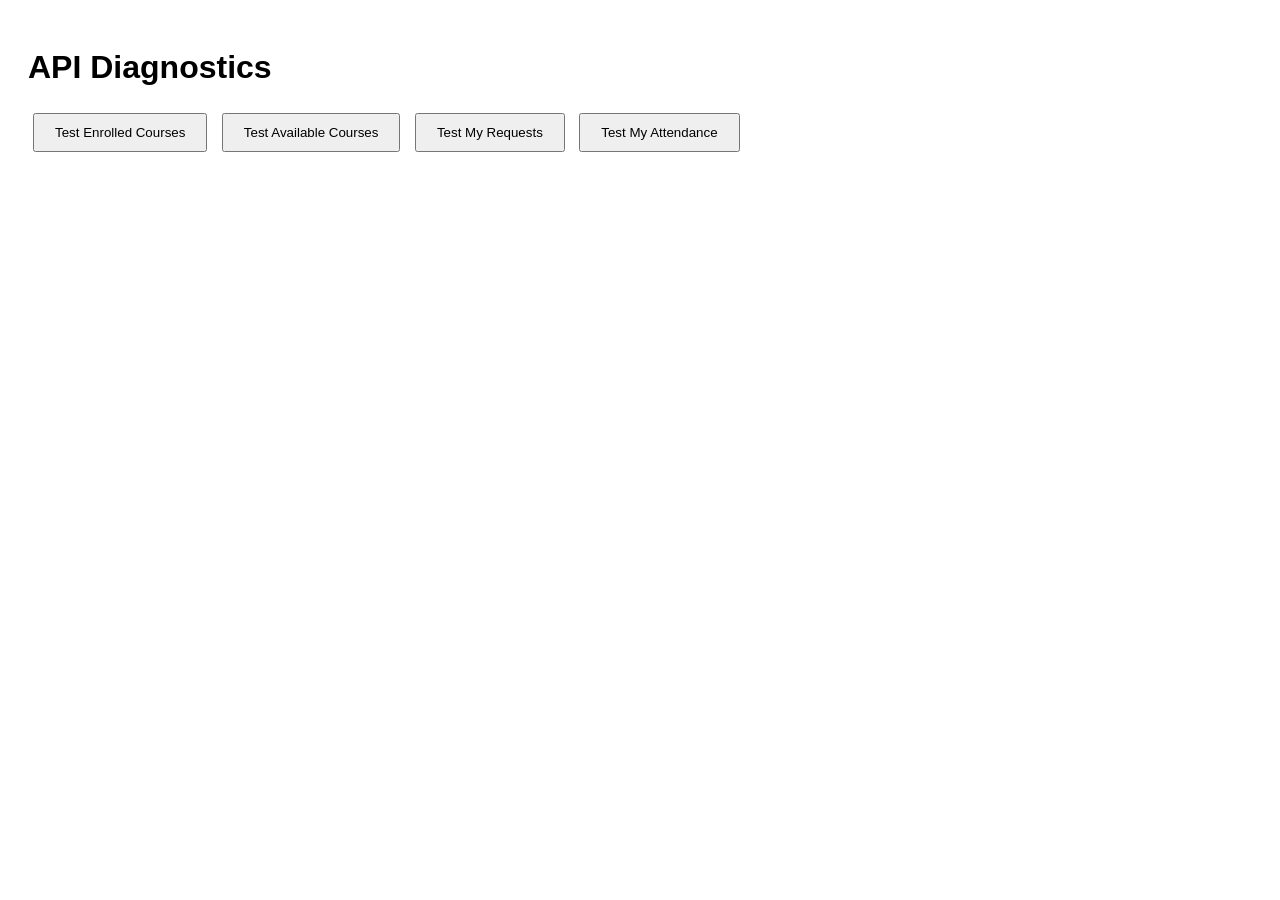
<file: frontend/api-test.html>
<!DOCTYPE html>
<html>
<head>
    <title>API Diagnostics</title>
    <style>
        body { font-family: Arial; padding: 20px; }
        button { padding: 10px 20px; margin: 5px; }
        .result { background: #f5f5f5; padding: 15px; margin: 10px 0; border-radius: 4px; white-space: pre-wrap; }
        .error { background: #ffebee; color: #c62828; }
        .success { background: #e8f5e9; color: #2e7d32; }
    </style>
</head>
<body>
    <h1>API Diagnostics</h1>
    
    <div>
        <button onclick="testEnrolled()">Test Enrolled Courses</button>
        <button onclick="testAvailable()">Test Available Courses</button>
        <button onclick="testRequests()">Test My Requests</button>
        <button onclick="testAttendance()">Test My Attendance</button>
    </div>
    
    <div id="results"></div>

    <script>
        const API_BASE = 'http://localhost/Activity3/api';
        
        async function testAPI(name, url) {
            const results = document.getElementById('results');
            results.innerHTML = `<div class="result">Testing ${name}...</div>`;
            
            try {
                console.log('Fetching:', url);
                const response = await fetch(url, { credentials: 'include' });
                
                console.log('Status:', response.status);
                console.log('Headers:', [...response.headers.entries()]);
                
                const text = await response.text();
                console.log('Response:', text);
                
                let data;
                try {
                    data = JSON.parse(text);
                } catch (e) {
                    results.innerHTML = `<div class="result error">
                        <strong>${name} - Invalid JSON Response</strong><br>
                        Status: ${response.status}<br>
                        Raw Response:<br>${text}
                    </div>`;
                    return;
                }
                
                results.innerHTML = `<div class="result ${data.success ? 'success' : 'error'}">
                    <strong>${name}</strong><br>
                    Status: ${response.status}<br>
                    Success: ${data.success}<br>
                    ${data.message ? 'Message: ' + data.message + '<br>' : ''}
                    <br>Full Response:<br>${JSON.stringify(data, null, 2)}
                </div>`;
                
            } catch (error) {
                results.innerHTML = `<div class="result error">
                    <strong>${name} - Fetch Error</strong><br>
                    Error: ${error.message}<br>
                    Stack: ${error.stack}
                </div>`;
                console.error('Full error:', error);
            }
        }
        
        function testEnrolled() {
            testAPI('Enrolled Courses', `${API_BASE}/manageEnrollments.php?action=enrolled`);
        }
        
        function testAvailable() {
            testAPI('Available Courses', `${API_BASE}/manageCourses.php?action=list`);
        }
        
        function testRequests() {
            testAPI('My Requests', `${API_BASE}/manageEnrollments.php?action=list`);
        }
        
        function testAttendance() {
            testAPI('My Attendance', `${API_BASE}/manageAttendance.php?action=student_attendance`);
        }
    </script>
</body>
</html>
</file>
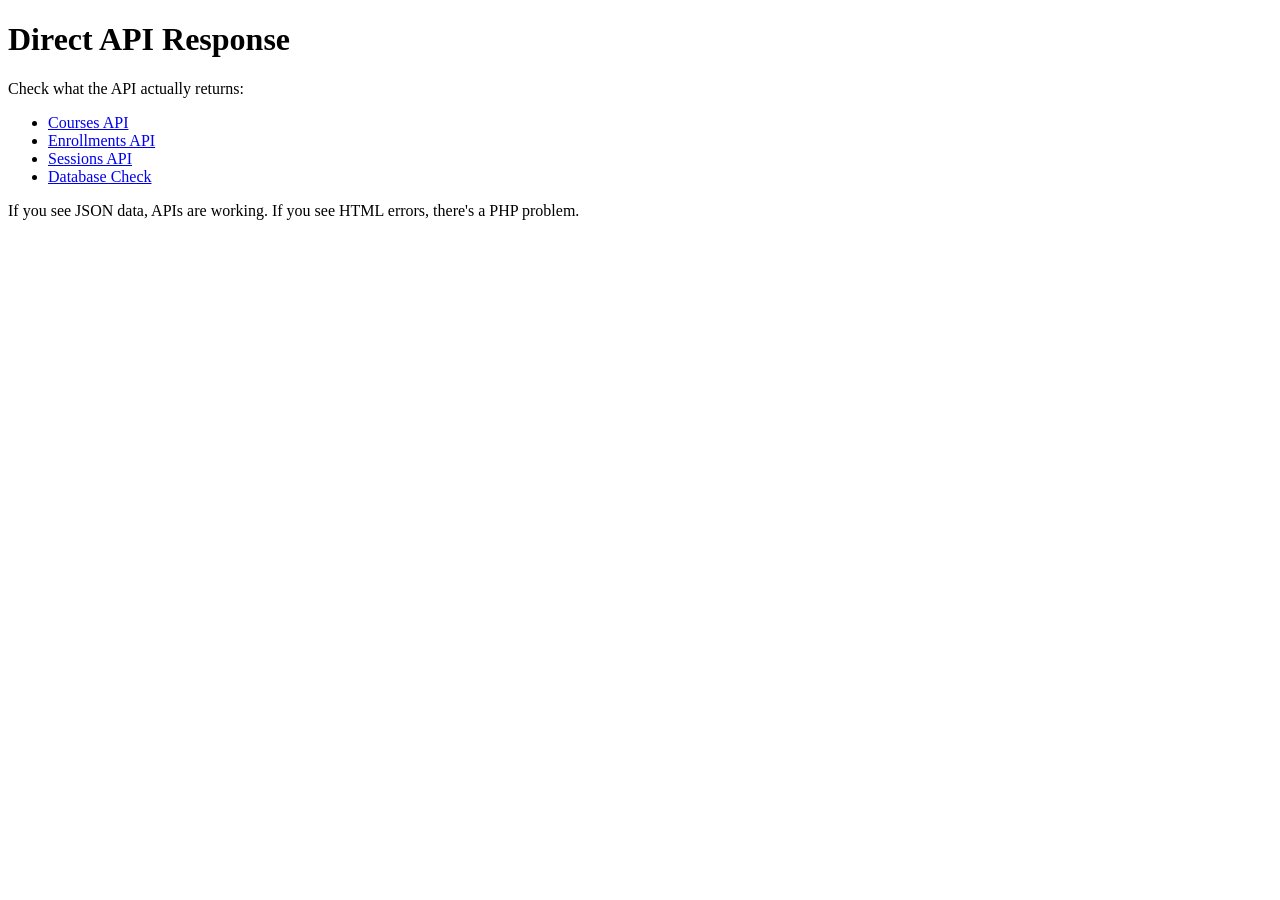
<file: frontend/direct-api-test.html>
<!DOCTYPE html>
<html>
<head>
    <title>Direct API Test</title>
</head>
<body>
    <h1>Direct API Response</h1>
    <p>Check what the API actually returns:</p>
    <ul>
        <li><a href="http://localhost/Activity3/api/manageCourses.php?action=list" target="_blank">Courses API</a></li>
        <li><a href="http://localhost/Activity3/api/manageEnrollments.php?action=list" target="_blank">Enrollments API</a></li>
        <li><a href="http://localhost/Activity3/api/manageSessions.php?action=list" target="_blank">Sessions API</a></li>
        <li><a href="http://localhost/Activity3/api/check_db.php" target="_blank">Database Check</a></li>
    </ul>
    
    <p>If you see JSON data, APIs are working. If you see HTML errors, there's a PHP problem.</p>
</body>
</html>
</file>
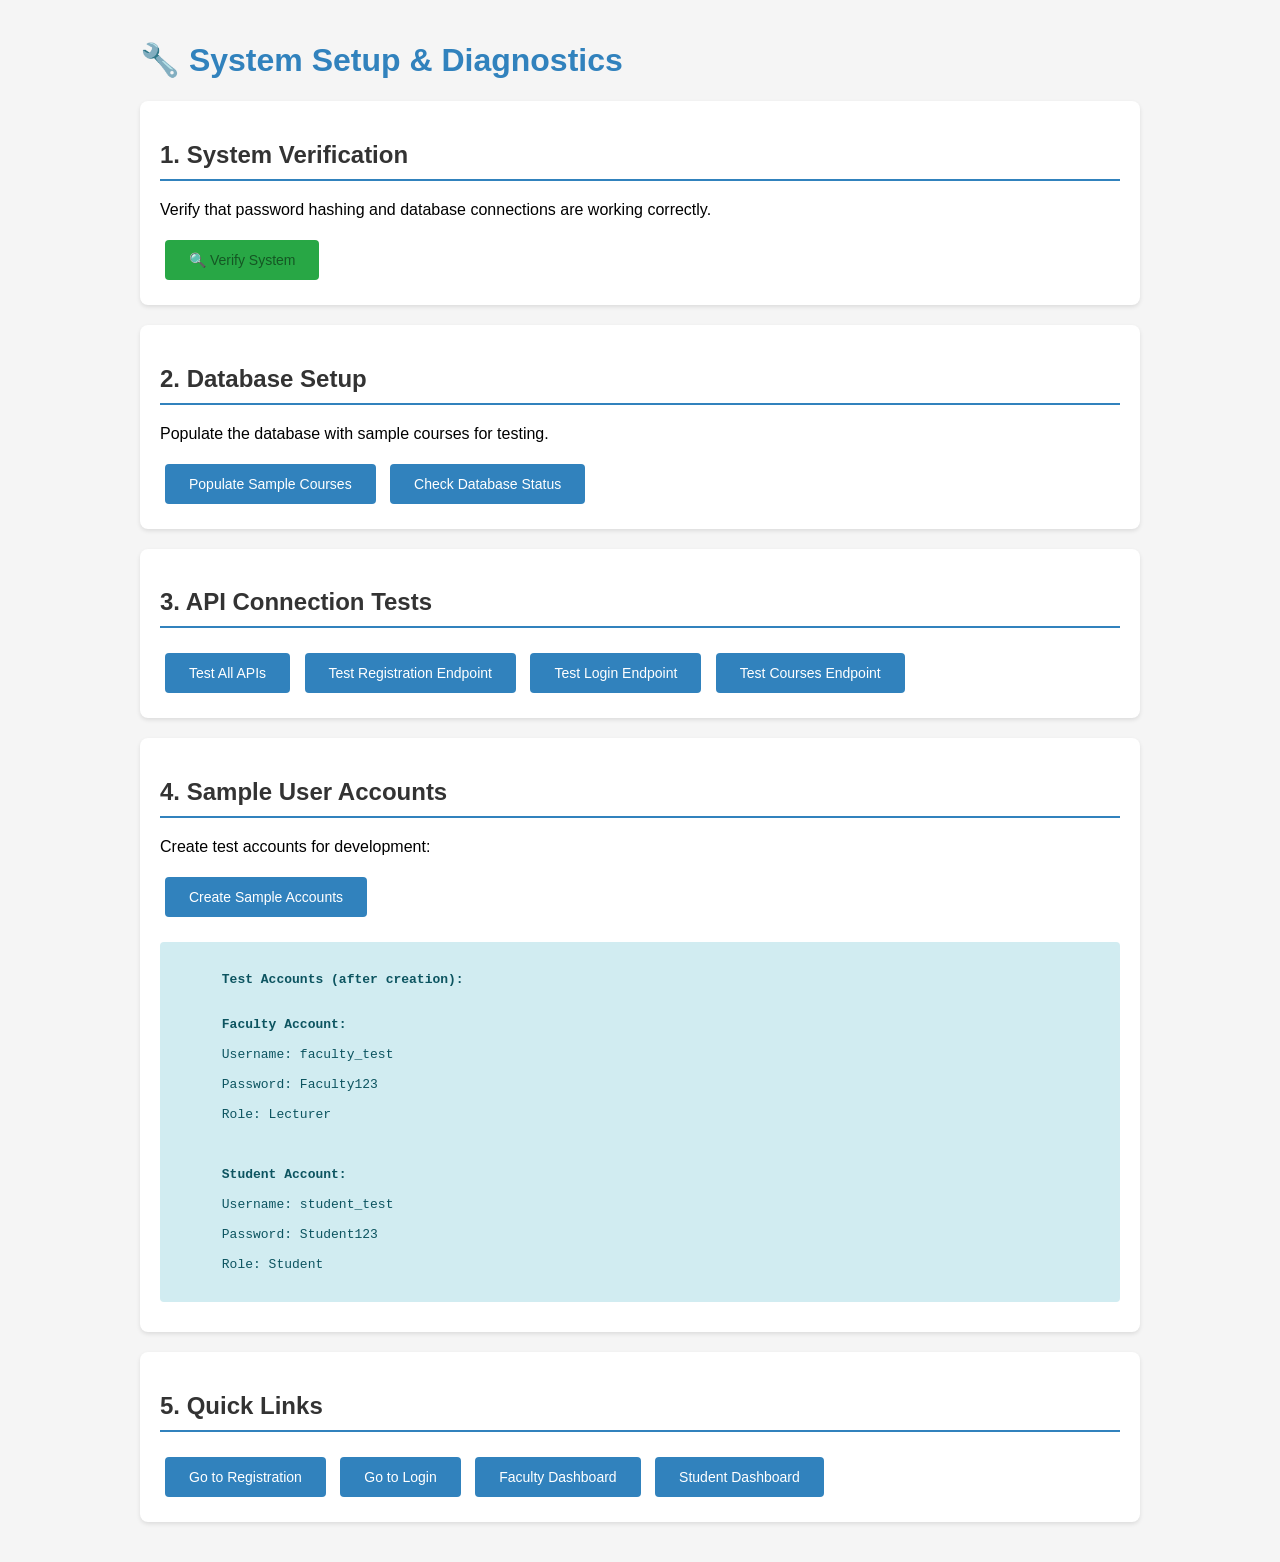
<file: frontend/Setup.html>
<!DOCTYPE html>
<html lang="en">
<head>
  <meta charset="UTF-8">
  <meta name="viewport" content="width=device-width, initial-scale=1.0">
  <title>Setup & Diagnostics</title>
  <style>
    body {
      font-family: Arial, sans-serif;
      max-width: 1000px;
      margin: 0 auto;
      padding: 20px;
      background-color: #f5f5f5;
    }
    .section {
      background: white;
      padding: 20px;
      margin: 20px 0;
      border-radius: 8px;
      box-shadow: 0 2px 4px rgba(0,0,0,0.1);
    }
    h1 { color: #3182bd; }
    h2 { color: #333; border-bottom: 2px solid #3182bd; padding-bottom: 10px; }
    button {
      background-color: #3182bd;
      color: white;
      border: none;
      padding: 12px 24px;
      margin: 5px;
      border-radius: 4px;
      cursor: pointer;
      font-size: 14px;
    }
    button:hover { opacity: 0.8; }
    button.success { background-color: #28a745; }
    button.danger { background-color: #dc3545; }
    .result {
      padding: 15px;
      margin: 10px 0;
      border-radius: 4px;
      white-space: pre-wrap;
      font-family: monospace;
    }
    .success { background-color: #d4edda; color: #155724; }
    .error { background-color: #f8d7da; color: #721c24; }
    .info { background-color: #d1ecf1; color: #0c5460; }
    .warning { background-color: #fff3cd; color: #856404; }
  </style>
</head>
<body>
  <h1>🔧 System Setup & Diagnostics</h1>
  
  <div class="section">
    <h2>1. System Verification</h2>
    <p>Verify that password hashing and database connections are working correctly.</p>
    <button class="success" onclick="verifySystem()">🔍 Verify System</button>
    <div id="verify-result"></div>
  </div>

  <div class="section">
    <h2>2. Database Setup</h2>
    <p>Populate the database with sample courses for testing.</p>
    <button onclick="populateSampleCourses()">Populate Sample Courses</button>
    <button onclick="checkDatabaseStatus()">Check Database Status</button>
    <div id="db-result"></div>
  </div>

  <div class="section">
    <h2>3. API Connection Tests</h2>
    <button onclick="testAllAPIs()">Test All APIs</button>
    <button onclick="testRegistration()">Test Registration Endpoint</button>
    <button onclick="testLogin()">Test Login Endpoint</button>
    <button onclick="testCourses()">Test Courses Endpoint</button>
    <div id="api-result"></div>
  </div>

  <div class="section">
    <h2>4. Sample User Accounts</h2>
    <p>Create test accounts for development:</p>
    <button onclick="createSampleAccounts()">Create Sample Accounts</button>
    <div id="accounts-result"></div>
    
    <div class="info result" style="margin-top: 20px;">
      <strong>Test Accounts (after creation):</strong><br><br>
      <strong>Faculty Account:</strong><br>
      Username: faculty_test<br>
      Password: Faculty123<br>
      Role: Lecturer<br><br>
      
      <strong>Student Account:</strong><br>
      Username: student_test<br>
      Password: Student123<br>
      Role: Student
    </div>
  </div>

  <div class="section">
    <h2>5. Quick Links</h2>
    <button onclick="window.location.href='Register.html'">Go to Registration</button>
    <button onclick="window.location.href='Login.html'">Go to Login</button>
    <button onclick="window.location.href='FacultyDashboard.html'">Faculty Dashboard</button>
    <button onclick="window.location.href='StudentDashboard.html'">Student Dashboard</button>
  </div>

  <script>
    const API_BASE = 'http://localhost/Activity3/api';

    async function verifySystem() {
      const resultDiv = document.getElementById('verify-result');
      resultDiv.innerHTML = '<div class="info result">Verifying system...</div>';
      
      try {
        const response = await fetch(`${API_BASE}/verify_system.php`);
        const data = await response.json();
        
        if (data.success) {
          const summary = data.summary;
          const checks = data.checks;
          
          let html = '<strong>System Verification Results:</strong><br><br>';
          
          // Password hashing check
          if (summary.password_hashing_working === true) {
            html += '✅ <strong>Password Hashing:</strong> Working correctly (bcrypt)<br>';
          } else if (summary.password_hashing_working === false) {
            html += '❌ <strong>Password Hashing:</strong> NOT working properly!<br>';
          } else {
            html += '⚠️ <strong>Password Hashing:</strong> No users to check<br>';
          }
          
          // Database stats
          html += `<br><strong>Database Statistics:</strong><br>`;
          html += `- Users: ${summary.users}<br>`;
          html += `- Courses: ${summary.courses}<br>`;
          html += `- Enrollment Requests: ${summary.enrollments}<br>`;
          
          // Detailed checks
          if (checks.password_format) {
            html += `<br><strong>Sample Password Hash:</strong> ${checks.password_format} (${checks.password_length} chars)<br>`;
          }
          
          const cssClass = summary.password_hashing_working ? 'success' : 'warning';
          resultDiv.innerHTML = `<div class="result ${cssClass}">${html}</div>`;
        } else {
          resultDiv.innerHTML = `<div class="result error">❌ Error: ${data.error}</div>`;
        }
      } catch (error) {
        resultDiv.innerHTML = `<div class="result error">❌ Error: ${error.message}<br>Make sure MongoDB is running!</div>`;
      }
    }

    async function populateSampleCourses() {
      const resultDiv = document.getElementById('db-result');
      resultDiv.innerHTML = '<div class="info result">Populating courses...</div>';
      
      try {
        const response = await fetch(`${API_BASE}/populateSampleCourses.php`);
        const data = await response.json();
        
        if (data.success) {
          resultDiv.innerHTML = `<div class="result success">✅ ${data.message}\nInserted ${data.inserted_count} courses</div>`;
        } else {
          resultDiv.innerHTML = `<div class="result error">❌ ${data.message}</div>`;
        }
      } catch (error) {
        resultDiv.innerHTML = `<div class="result error">❌ Error: ${error.message}</div>`;
      }
    }

    async function checkDatabaseStatus() {
      const resultDiv = document.getElementById('db-result');
      resultDiv.innerHTML = '<div class="info result">Checking database...</div>';
      
      try {
        const response = await fetch(`${API_BASE}/manageCourses.php?action=list`, {
          credentials: 'include'
        });
        
        if (response.status === 401) {
          resultDiv.innerHTML = `<div class="result warning">⚠️ Not logged in. Login first to view courses.\nAPI endpoint is working.</div>`;
        } else if (response.ok) {
          const data = await response.json();
          const courses = data.courses || [];
          resultDiv.innerHTML = `<div class="result success">✅ Database connected\nFound ${courses.length} courses</div>`;
        } else {
          resultDiv.innerHTML = `<div class="result error">❌ HTTP ${response.status}: ${response.statusText}</div>`;
        }
      } catch (error) {
        resultDiv.innerHTML = `<div class="result error">❌ Error: ${error.message}\nMake sure MongoDB is running!</div>`;
      }
    }

    async function testAllAPIs() {
      const resultDiv = document.getElementById('api-result');
      resultDiv.innerHTML = '<div class="info result">Testing APIs...</div>';
      
      const endpoints = [
        { name: 'Registration', url: `${API_BASE}/register.php`, method: 'OPTIONS' },
        { name: 'Login', url: `${API_BASE}/Login.php`, method: 'OPTIONS' },
        { name: 'Courses', url: `${API_BASE}/manageCourses.php`, method: 'GET' },
        { name: 'Enrollments', url: `${API_BASE}/manageEnrollments.php`, method: 'GET' },
        { name: 'Dashboard', url: `${API_BASE}/dashboard.php`, method: 'GET' }
      ];
      
      let results = '<strong>API Connectivity Tests:</strong><br><br>';
      
      for (const endpoint of endpoints) {
        try {
          const response = await fetch(endpoint.url, {
            method: endpoint.method,
            credentials: 'include'
          });
          
          const status = response.status;
          if (status === 200 || status === 401 || status === 403) {
            results += `✅ ${endpoint.name}: Reachable (${status})<br>`;
          } else {
            results += `⚠️ ${endpoint.name}: Unexpected status (${status})<br>`;
          }
        } catch (error) {
          results += `❌ ${endpoint.name}: Connection failed<br>`;
        }
      }
      
      results += '<br><small>Note: 401/403 are expected for protected endpoints when not logged in.</small>';
      resultDiv.innerHTML = `<div class="result info">${results}</div>`;
    }

    async function testRegistration() {
      const resultDiv = document.getElementById('api-result');
      resultDiv.innerHTML = '<div class="info result">Testing registration...</div>';
      
      try {
        const response = await fetch(`${API_BASE}/register.php`, {
          method: 'OPTIONS'
        });
        
        if (response.ok) {
          resultDiv.innerHTML = `<div class="result success">✅ Registration endpoint is accessible\nCORS headers: ${response.headers.get('Access-Control-Allow-Origin')}</div>`;
        } else {
          resultDiv.innerHTML = `<div class="result error">❌ Registration endpoint returned ${response.status}</div>`;
        }
      } catch (error) {
        resultDiv.innerHTML = `<div class="result error">❌ Cannot reach registration endpoint\n${error.message}</div>`;
      }
    }

    async function testLogin() {
      const resultDiv = document.getElementById('api-result');
      resultDiv.innerHTML = '<div class="info result">Testing login...</div>';
      
      try {
        const response = await fetch(`${API_BASE}/Login.php`, {
          method: 'POST',
          credentials: 'include',
          body: new FormData()
        });
        
        const data = await response.json();
        resultDiv.innerHTML = `<div class="result success">✅ Login endpoint is accessible\nResponse: ${data.message || 'Missing fields (expected)'}</div>`;
      } catch (error) {
        resultDiv.innerHTML = `<div class="result error">❌ Cannot reach login endpoint\n${error.message}</div>`;
      }
    }

    async function testCourses() {
      const resultDiv = document.getElementById('api-result');
      resultDiv.innerHTML = '<div class="info result">Testing courses...</div>';
      
      try {
        const response = await fetch(`${API_BASE}/manageCourses.php?action=list`, {
          credentials: 'include'
        });
        
        if (response.status === 401) {
          resultDiv.innerHTML = `<div class="result warning">⚠️ Courses endpoint requires authentication (this is correct)\nPlease login first.</div>`;
        } else if (response.ok) {
          const data = await response.json();
          const courses = data.courses || [];
          resultDiv.innerHTML = `<div class="result success">✅ Courses endpoint accessible\nFound ${courses.length} courses</div>`;
        } else {
          resultDiv.innerHTML = `<div class="result error">❌ Courses endpoint error: ${response.status}</div>`;
        }
      } catch (error) {
        resultDiv.innerHTML = `<div class="result error">❌ Cannot reach courses endpoint\n${error.message}</div>`;
      }
    }

    async function createSampleAccounts() {
      const resultDiv = document.getElementById('accounts-result');
      resultDiv.innerHTML = '<div class="info result">Creating sample accounts...</div>';
      
      const accounts = [
        {
          fullname: 'Test Faculty Member',
          email: 'faculty.test@ashesi.edu.gh',
          username: 'faculty_test',
          role: 'lecturer',
          password: 'Faculty123'
        },
        {
          fullname: 'Test Student User',
          email: 'student.test@ashesi.edu.gh',
          username: 'student_test',
          role: 'student',
          password: 'Student123'
        }
      ];
      
      let results = '<strong>Account Creation Results:</strong><br><br>';
      
      for (const account of accounts) {
        try {
          const formData = new FormData();
          Object.keys(account).forEach(key => formData.append(key, account[key]));
          
          const response = await fetch(`${API_BASE}/register.php`, {
            method: 'POST',
            body: formData
          });
          
          const data = await response.json();
          
          if (data.success) {
            results += `✅ ${account.role}: ${account.username} created successfully<br>`;
          } else {
            results += `⚠️ ${account.role}: ${data.message}<br>`;
          }
        } catch (error) {
          results += `❌ ${account.role}: ${error.message}<br>`;
        }
      }
      
      resultDiv.innerHTML = `<div class="result info">${results}</div>`;
    }
  </script>
</body>
</html>
</file>
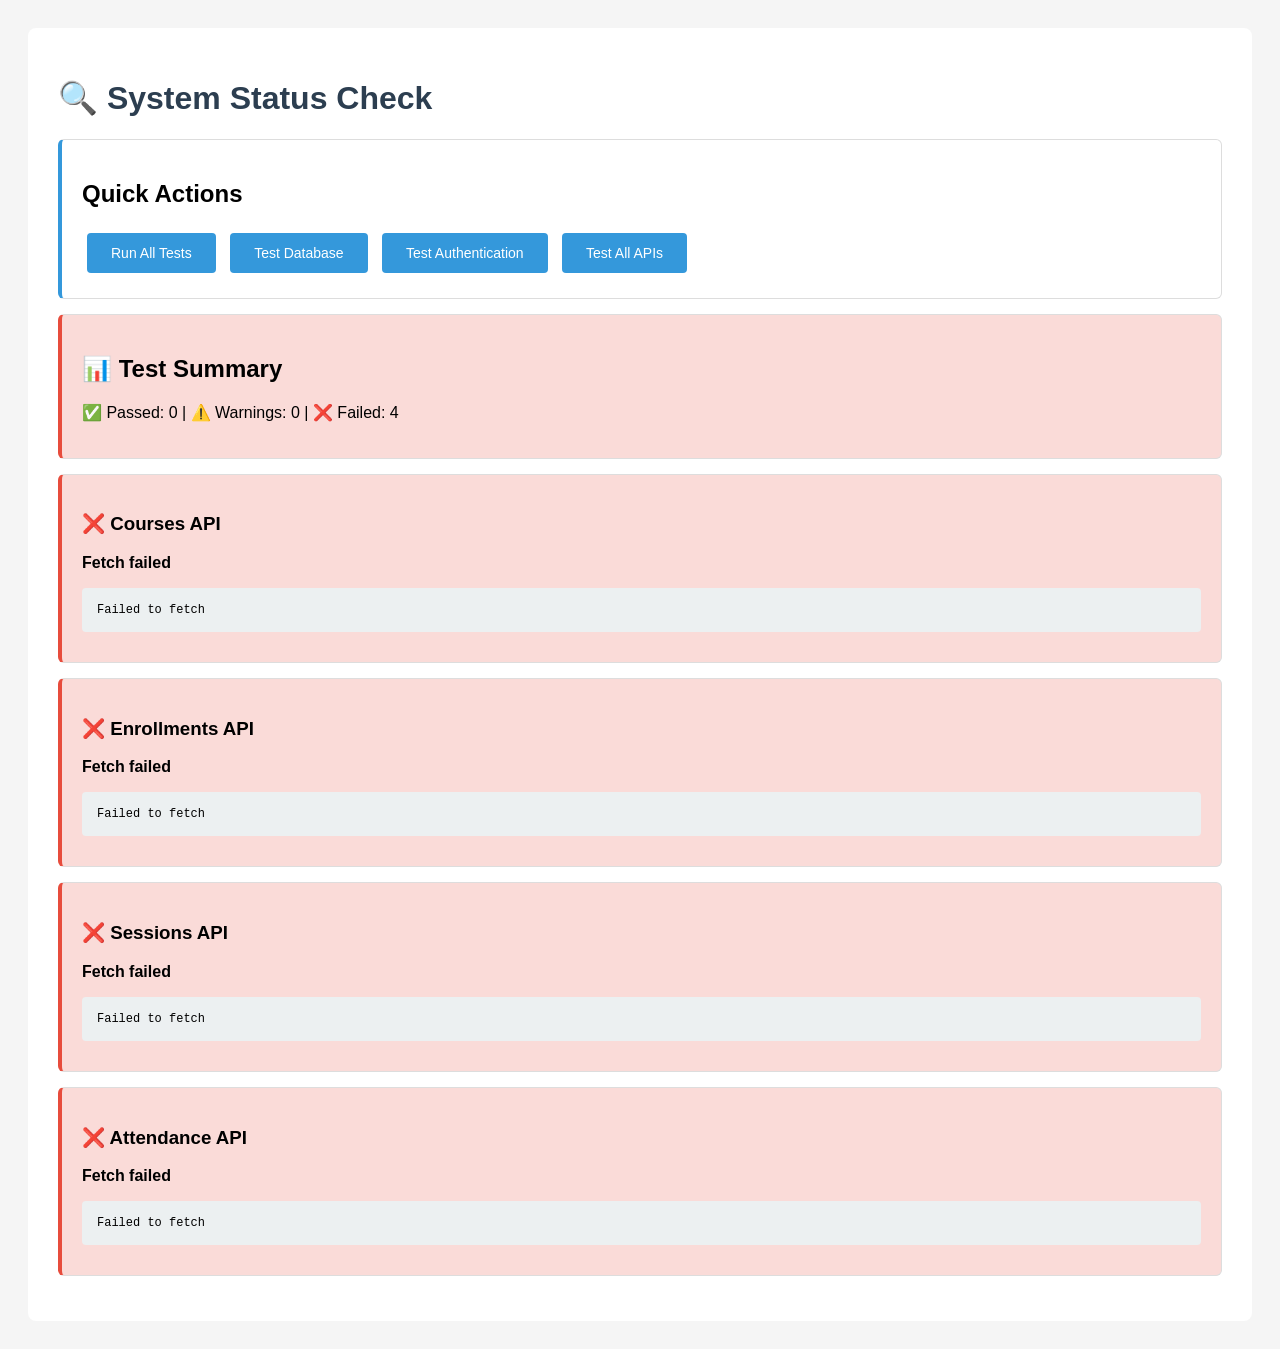
<file: frontend/system-check.html>
<!DOCTYPE html>
<html>
<head>
    <title>System Status Check</title>
    <style>
        body { font-family: Arial; padding: 20px; background: #f5f5f5; }
        .container { max-width: 1200px; margin: 0 auto; background: white; padding: 30px; border-radius: 8px; }
        h1 { color: #2c3e50; }
        .status-card { 
            background: #fff; 
            border: 1px solid #ddd; 
            padding: 20px; 
            margin: 15px 0; 
            border-radius: 6px;
            border-left: 4px solid #3498db;
        }
        .success { border-left-color: #27ae60; background: #e8f8f5; }
        .error { border-left-color: #e74c3c; background: #fadbd8; }
        .warning { border-left-color: #f39c12; background: #fef5e7; }
        button { 
            background: #3498db; 
            color: white; 
            border: none; 
            padding: 12px 24px; 
            border-radius: 4px; 
            cursor: pointer; 
            font-size: 14px;
            margin: 5px;
        }
        button:hover { background: #2980b9; }
        .result { 
            background: #ecf0f1; 
            padding: 15px; 
            margin: 10px 0; 
            border-radius: 4px; 
            font-family: 'Courier New', monospace;
            font-size: 12px;
            max-height: 300px;
            overflow-y: auto;
        }
        .loading { color: #3498db; }
        table { width: 100%; border-collapse: collapse; margin: 10px 0; }
        th, td { padding: 10px; text-align: left; border-bottom: 1px solid #ddd; }
        th { background: #34495e; color: white; }
        .badge { 
            padding: 4px 8px; 
            border-radius: 3px; 
            font-size: 11px; 
            font-weight: bold;
        }
        .badge-success { background: #27ae60; color: white; }
        .badge-error { background: #e74c3c; color: white; }
    </style>
</head>
<body>
    <div class="container">
        <h1>🔍 System Status Check</h1>
        
        <div class="status-card">
            <h2>Quick Actions</h2>
            <button onclick="runAllTests()">Run All Tests</button>
            <button onclick="testDatabase()">Test Database</button>
            <button onclick="testAuthentication()">Test Authentication</button>
            <button onclick="testAPIs()">Test All APIs</button>
        </div>
        
        <div id="results"></div>
    </div>

    <script>
        const API_BASE = 'http://localhost/Activity3/api';
        let allResults = [];
        
        function addResult(category, status, message, details = '') {
            const statusClass = status === 'success' ? 'success' : status === 'error' ? 'error' : 'warning';
            const icon = status === 'success' ? '✅' : status === 'error' ? '❌' : '⚠️';
            
            allResults.push({ category, status, message, details });
            
            const html = `
                <div class="status-card ${statusClass}">
                    <h3>${icon} ${category}</h3>
                    <p><strong>${message}</strong></p>
                    ${details ? `<div class="result">${details}</div>` : ''}
                </div>
            `;
            
            document.getElementById('results').innerHTML += html;
        }
        
        function clearResults() {
            document.getElementById('results').innerHTML = '';
            allResults = [];
        }
        
        async function testDatabase() {
            clearResults();
            addResult('Database Check', 'loading', 'Checking MongoDB connection...', '');
            
            try {
                const response = await fetch(`${API_BASE}/check_db.php`);
                const data = await response.json();
                
                if (data.success) {
                    addResult(
                        'Database Connection', 
                        'success', 
                        'MongoDB connected successfully',
                        `Database: ${data.database}\nUsers: ${data.users_count}\nCourses: ${data.courses_count}`
                    );
                } else {
                    addResult('Database Connection', 'error', 'MongoDB connection failed', data.error);
                }
            } catch (error) {
                addResult('Database Connection', 'error', 'Failed to reach database check endpoint', error.message);
            }
        }
        
        async function testAuthentication() {
            clearResults();
            const user = localStorage.getItem('loggedInUser');
            const role = localStorage.getItem('userType');
            
            if (user && role) {
                addResult(
                    'Authentication Status', 
                    'success', 
                    'User is logged in',
                    `Username: ${user}\nRole: ${role}\nFull Name: ${localStorage.getItem('fullname') || 'N/A'}`
                );
            } else {
                addResult('Authentication Status', 'warning', 'No user logged in', 'Please login to test authenticated endpoints');
            }
        }
        
        async function testAPIs() {
            clearResults();
            
            const apis = [
                { name: 'Courses API', url: `${API_BASE}/manageCourses.php?action=list` },
                { name: 'Enrollments API', url: `${API_BASE}/manageEnrollments.php?action=list` },
                { name: 'Sessions API', url: `${API_BASE}/manageSessions.php?action=list` },
                { name: 'Attendance API', url: `${API_BASE}/manageAttendance.php?action=student_attendance` },
            ];
            
            for (const api of apis) {
                try {
                    const response = await fetch(api.url, { credentials: 'include' });
                    const data = await response.json();
                    
                    if (data.success) {
                        const itemCount = data.courses?.length || data.requests?.length || data.sessions?.length || data.attendance?.length || 0;
                        addResult(
                            api.name,
                            'success',
                            `Working correctly (${itemCount} items)`,
                            JSON.stringify(data, null, 2).substring(0, 500)
                        );
                    } else {
                        addResult(api.name, 'warning', data.message || 'No data returned', JSON.stringify(data, null, 2));
                    }
                } catch (error) {
                    addResult(api.name, 'error', 'Fetch failed', error.message);
                }
            }
        }
        
        async function runAllTests() {
            clearResults();
            addResult('System Check', 'loading', 'Running all tests...', '');
            
            await testDatabase();
            await testAuthentication();
            await testAPIs();
            
            // Summary
            const successCount = allResults.filter(r => r.status === 'success').length;
            const errorCount = allResults.filter(r => r.status === 'error').length;
            const warningCount = allResults.filter(r => r.status === 'warning').length;
            
            const summaryStatus = errorCount > 0 ? 'error' : warningCount > 0 ? 'warning' : 'success';
            
            document.getElementById('results').innerHTML = `
                <div class="status-card ${summaryStatus}">
                    <h2>📊 Test Summary</h2>
                    <p>
                        ✅ Passed: ${successCount} | 
                        ⚠️ Warnings: ${warningCount} | 
                        ❌ Failed: ${errorCount}
                    </p>
                </div>
            ` + document.getElementById('results').innerHTML;
        }
        
        // Auto-run on load
        window.onload = () => {
            runAllTests();
        };
    </script>
</body>
</html>
</file>
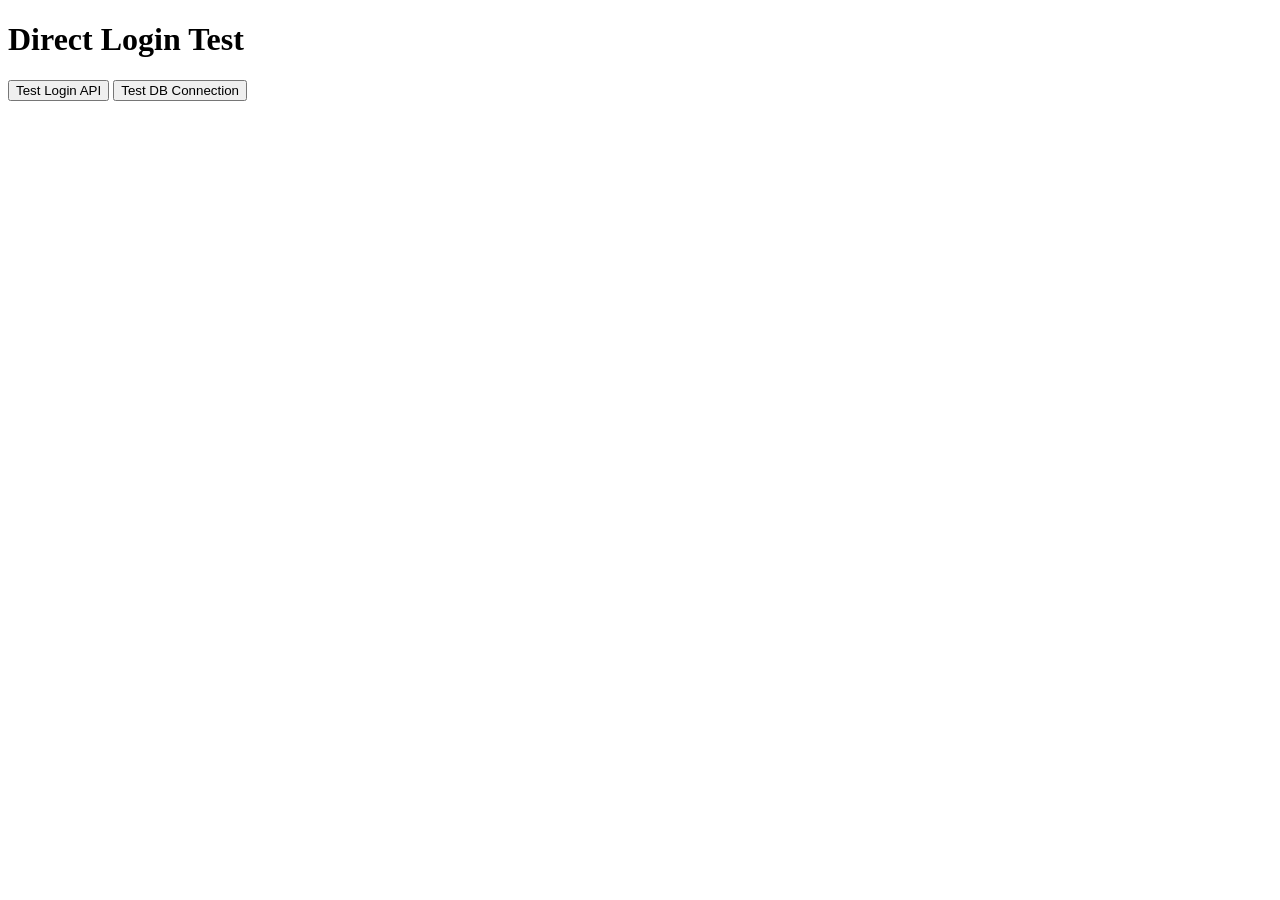
<file: frontend/test-login.html>
<!DOCTYPE html>
<html>
<head>
    <title>Login Test</title>
</head>
<body>
    <h1>Direct Login Test</h1>
    <button onclick="testLogin()">Test Login API</button>
    <button onclick="testDB()">Test DB Connection</button>
    <pre id="result"></pre>

    <script>
        async function testDB() {
            const result = document.getElementById('result');
            result.textContent = 'Testing database...';
            
            try {
                const response = await fetch('http://localhost/Activity3/api/check_db.php');
                const text = await response.text();
                result.textContent = 'DB Check Response:\n' + text;
            } catch (error) {
                result.textContent = 'DB Check Error:\n' + error.message + '\n' + error.stack;
            }
        }

        async function testLogin() {
            const result = document.getElementById('result');
            result.textContent = 'Testing login...';
            
            const formData = new FormData();
            formData.append('username', 'faculty_test');
            formData.append('password', 'Faculty123');
            formData.append('userType', 'lecturer');
            
            try {
                console.log('Sending request to: http://localhost/Activity3/api/Login.php');
                
                const response = await fetch('http://localhost/Activity3/api/Login.php', {
                    method: 'POST',
                    body: formData,
                    credentials: 'include'
                });
                
                console.log('Response status:', response.status);
                console.log('Response headers:', [...response.headers.entries()]);
                
                const text = await response.text();
                console.log('Response text:', text);
                
                result.textContent = 'Login Response:\n' + 
                    'Status: ' + response.status + '\n' +
                    'Response: ' + text;
                
            } catch (error) {
                result.textContent = 'Login Error:\n' + error.message + '\n' + error.stack;
                console.error('Full error:', error);
            }
        }
    </script>
</body>
</html>
</file>
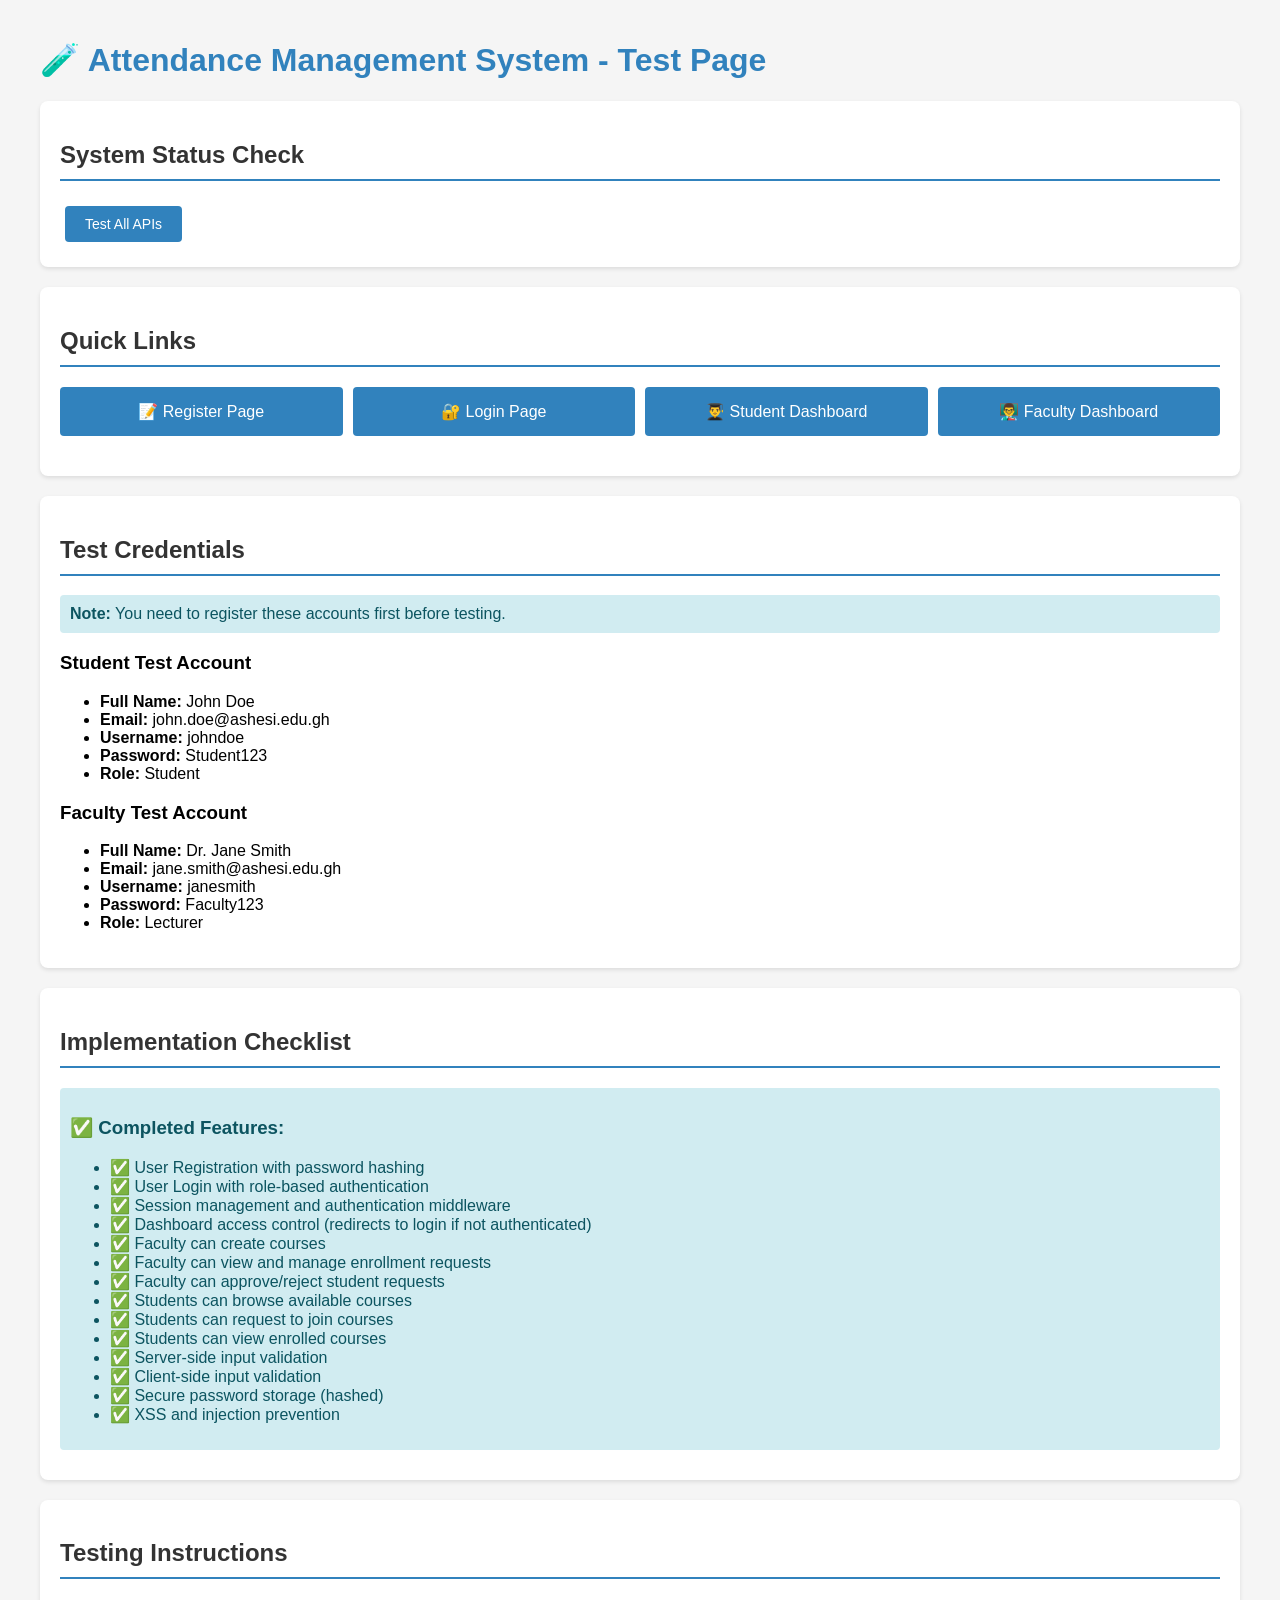
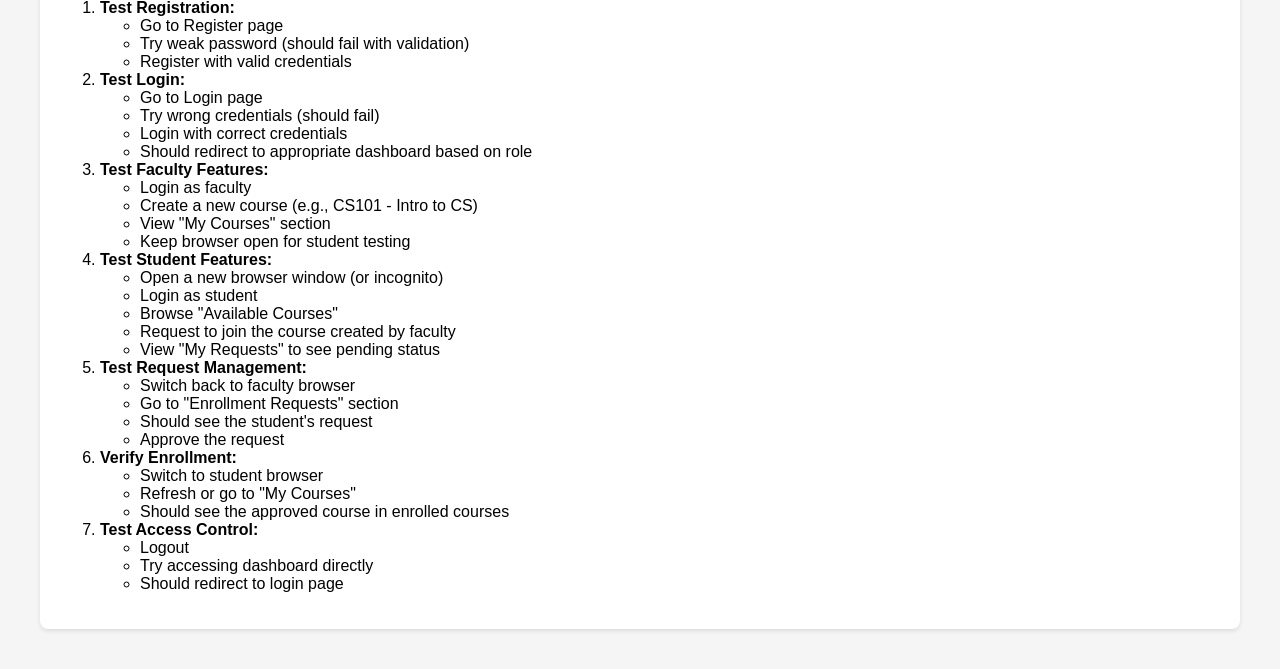
<file: frontend/TestPage.html>
<!DOCTYPE html>
<html lang="en">
<head>
  <meta charset="UTF-8">
  <meta name="viewport" content="width=device-width, initial-scale=1.0">
  <title>System Test Page</title>
  <style>
    body {
      font-family: Arial, sans-serif;
      max-width: 1200px;
      margin: 0 auto;
      padding: 20px;
      background-color: #f5f5f5;
    }
    .test-section {
      background: white;
      padding: 20px;
      margin: 20px 0;
      border-radius: 8px;
      box-shadow: 0 2px 4px rgba(0,0,0,0.1);
    }
    h1 { color: #3182bd; }
    h2 { color: #333; border-bottom: 2px solid #3182bd; padding-bottom: 10px; }
    .test-result {
      padding: 10px;
      margin: 10px 0;
      border-radius: 4px;
    }
    .success { background-color: #d4edda; color: #155724; }
    .error { background-color: #f8d7da; color: #721c24; }
    .info { background-color: #d1ecf1; color: #0c5460; }
    button {
      background-color: #3182bd;
      color: white;
      border: none;
      padding: 10px 20px;
      margin: 5px;
      border-radius: 4px;
      cursor: pointer;
      font-size: 14px;
    }
    button:hover { opacity: 0.8; }
    .test-links {
      display: grid;
      grid-template-columns: repeat(auto-fit, minmax(200px, 1fr));
      gap: 10px;
      margin: 20px 0;
    }
    .test-links a {
      display: block;
      padding: 15px;
      background: #3182bd;
      color: white;
      text-decoration: none;
      border-radius: 4px;
      text-align: center;
    }
    .test-links a:hover { opacity: 0.8; }
  </style>
</head>
<body>
  <h1>🧪 Attendance Management System - Test Page</h1>
  
  <div class="test-section">
    <h2>System Status Check</h2>
    <button onclick="checkAPIs()">Test All APIs</button>
    <div id="api-results"></div>
  </div>

  <div class="test-section">
    <h2>Quick Links</h2>
    <div class="test-links">
      <a href="Register.html">📝 Register Page</a>
      <a href="Login.html">🔐 Login Page</a>
      <a href="StudentDashboard.html">👨‍🎓 Student Dashboard</a>
      <a href="FacultyDashboard.html">👨‍🏫 Faculty Dashboard</a>
    </div>
  </div>

  <div class="test-section">
    <h2>Test Credentials</h2>
    <div class="info test-result">
      <strong>Note:</strong> You need to register these accounts first before testing.
    </div>
    
    <h3>Student Test Account</h3>
    <ul>
      <li><strong>Full Name:</strong> John Doe</li>
      <li><strong>Email:</strong> john.doe@ashesi.edu.gh</li>
      <li><strong>Username:</strong> johndoe</li>
      <li><strong>Password:</strong> Student123</li>
      <li><strong>Role:</strong> Student</li>
    </ul>

    <h3>Faculty Test Account</h3>
    <ul>
      <li><strong>Full Name:</strong> Dr. Jane Smith</li>
      <li><strong>Email:</strong> jane.smith@ashesi.edu.gh</li>
      <li><strong>Username:</strong> janesmith</li>
      <li><strong>Password:</strong> Faculty123</li>
      <li><strong>Role:</strong> Lecturer</li>
    </ul>
  </div>

  <div class="test-section">
    <h2>Implementation Checklist</h2>
    <div class="info test-result">
      <h3>✅ Completed Features:</h3>
      <ul>
        <li>✅ User Registration with password hashing</li>
        <li>✅ User Login with role-based authentication</li>
        <li>✅ Session management and authentication middleware</li>
        <li>✅ Dashboard access control (redirects to login if not authenticated)</li>
        <li>✅ Faculty can create courses</li>
        <li>✅ Faculty can view and manage enrollment requests</li>
        <li>✅ Faculty can approve/reject student requests</li>
        <li>✅ Students can browse available courses</li>
        <li>✅ Students can request to join courses</li>
        <li>✅ Students can view enrolled courses</li>
        <li>✅ Server-side input validation</li>
        <li>✅ Client-side input validation</li>
        <li>✅ Secure password storage (hashed)</li>
        <li>✅ XSS and injection prevention</li>
      </ul>
    </div>
  </div>

  <div class="test-section">
    <h2>Testing Instructions</h2>
    <ol>
      <li><strong>Test Registration:</strong>
        <ul>
          <li>Go to Register page</li>
          <li>Try weak password (should fail with validation)</li>
          <li>Register with valid credentials</li>
        </ul>
      </li>
      <li><strong>Test Login:</strong>
        <ul>
          <li>Go to Login page</li>
          <li>Try wrong credentials (should fail)</li>
          <li>Login with correct credentials</li>
          <li>Should redirect to appropriate dashboard based on role</li>
        </ul>
      </li>
      <li><strong>Test Faculty Features:</strong>
        <ul>
          <li>Login as faculty</li>
          <li>Create a new course (e.g., CS101 - Intro to CS)</li>
          <li>View "My Courses" section</li>
          <li>Keep browser open for student testing</li>
        </ul>
      </li>
      <li><strong>Test Student Features:</strong>
        <ul>
          <li>Open a new browser window (or incognito)</li>
          <li>Login as student</li>
          <li>Browse "Available Courses"</li>
          <li>Request to join the course created by faculty</li>
          <li>View "My Requests" to see pending status</li>
        </ul>
      </li>
      <li><strong>Test Request Management:</strong>
        <ul>
          <li>Switch back to faculty browser</li>
          <li>Go to "Enrollment Requests" section</li>
          <li>Should see the student's request</li>
          <li>Approve the request</li>
        </ul>
      </li>
      <li><strong>Verify Enrollment:</strong>
        <ul>
          <li>Switch to student browser</li>
          <li>Refresh or go to "My Courses"</li>
          <li>Should see the approved course in enrolled courses</li>
        </ul>
      </li>
      <li><strong>Test Access Control:</strong>
        <ul>
          <li>Logout</li>
          <li>Try accessing dashboard directly</li>
          <li>Should redirect to login page</li>
        </ul>
      </li>
    </ol>
  </div>

  <script>
    async function checkAPIs() {
      const resultsDiv = document.getElementById('api-results');
      resultsDiv.innerHTML = '<p>Testing APIs...</p>';
      
      const tests = [
        { name: 'Registration API', url: '/Activity3/api/register.php', method: 'POST' },
        { name: 'Login API', url: '/Activity3/api/Login.php', method: 'POST' },
        { name: 'Logout API', url: '/Activity3/api/logout.php', method: 'POST' },
        { name: 'Course Management API', url: '/Activity3/api/manageCourses.php', method: 'GET' },
        { name: 'Enrollment API', url: '/Activity3/api/manageEnrollments.php', method: 'GET' },
        { name: 'Dashboard API', url: '/Activity3/api/dashboard.php', method: 'GET' }
      ];
      
      let results = '<h3>API Connectivity Tests:</h3>';
      
      for (const test of tests) {
        try {
          const response = await fetch(test.url, {
            method: test.method,
            credentials: 'include'
          });
          
          const contentType = response.headers.get('content-type');
          const isJSON = contentType && contentType.includes('application/json');
          
          if (response.ok || response.status === 401 || response.status === 403) {
            results += `<div class="test-result success">✅ ${test.name}: Reachable (${response.status})</div>`;
          } else {
            results += `<div class="test-result error">❌ ${test.name}: Error (${response.status})</div>`;
          }
        } catch (error) {
          results += `<div class="test-result error">❌ ${test.name}: Connection failed - ${error.message}</div>`;
        }
      }
      
      results += '<div class="test-result info"><strong>Note:</strong> 401/403 responses are expected for protected endpoints when not logged in.</div>';
      resultsDiv.innerHTML = results;
    }
  </script>
</body>
</html>
</file>
